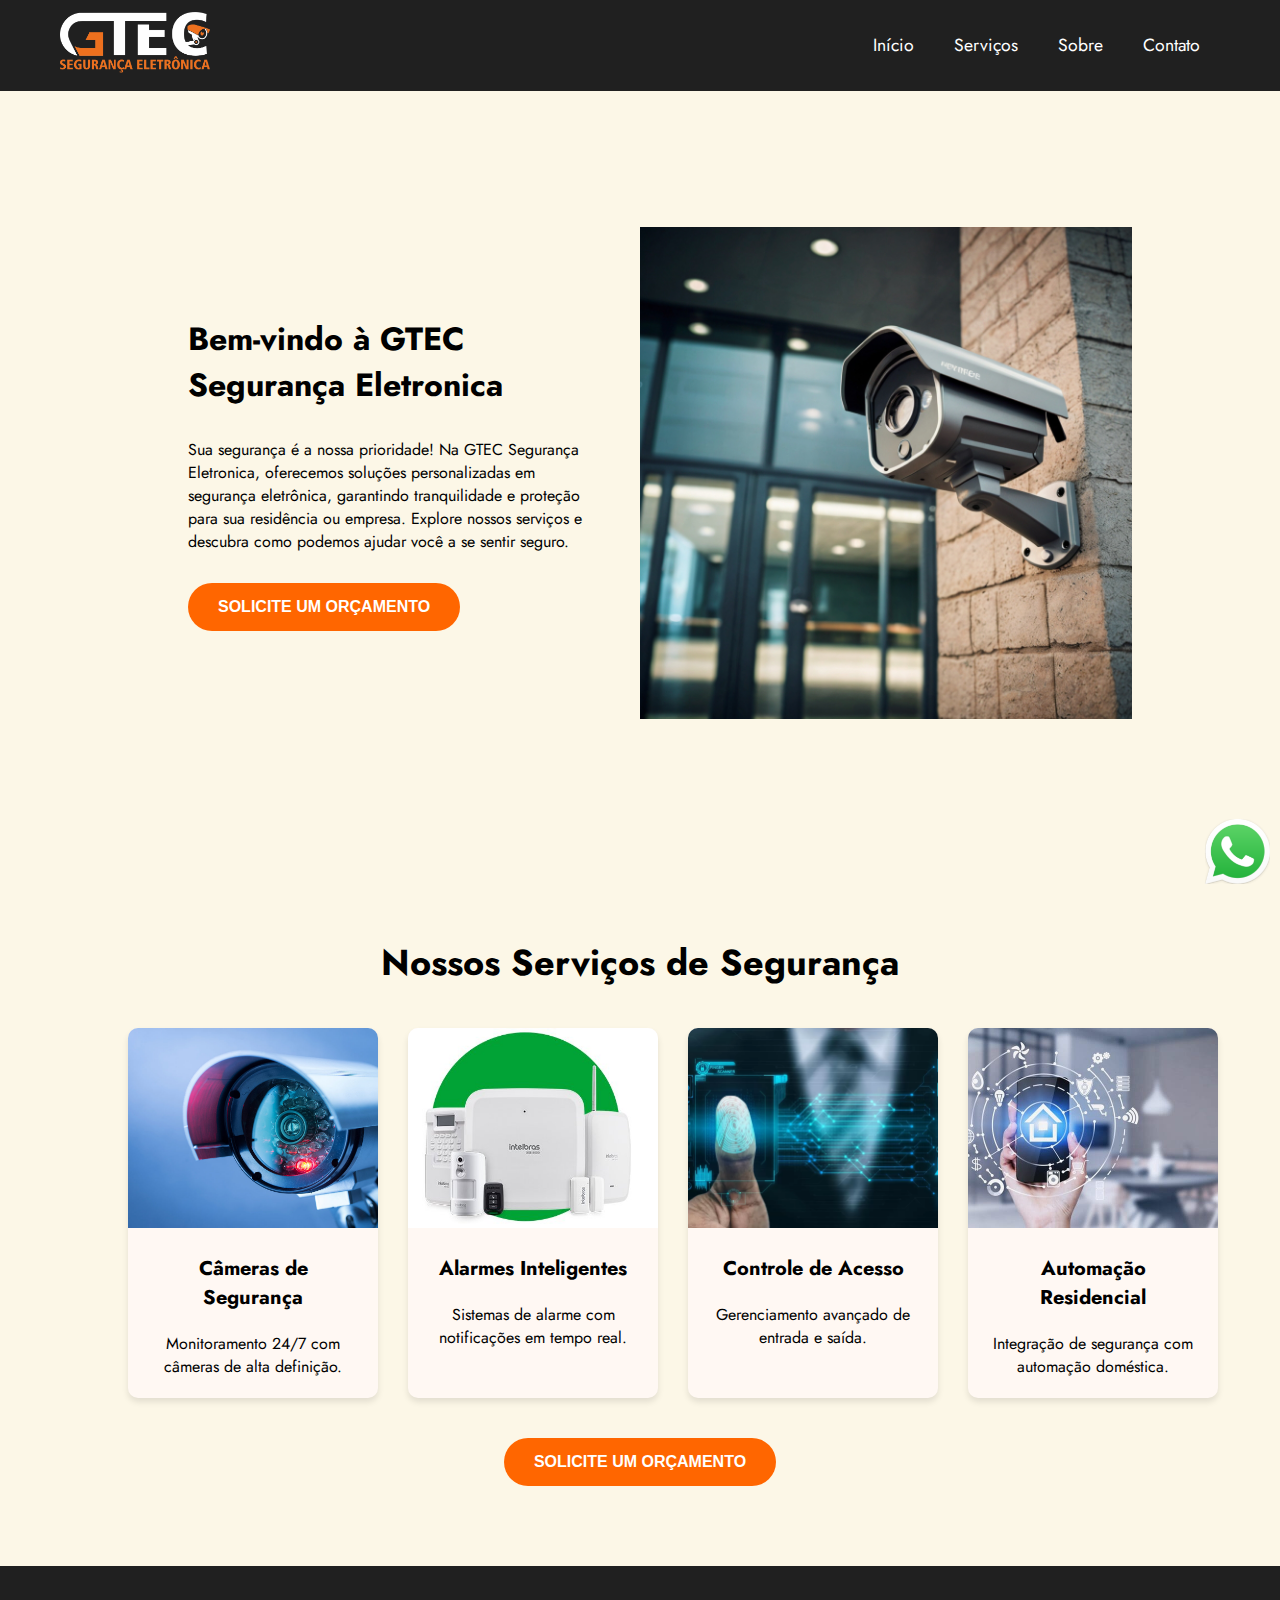
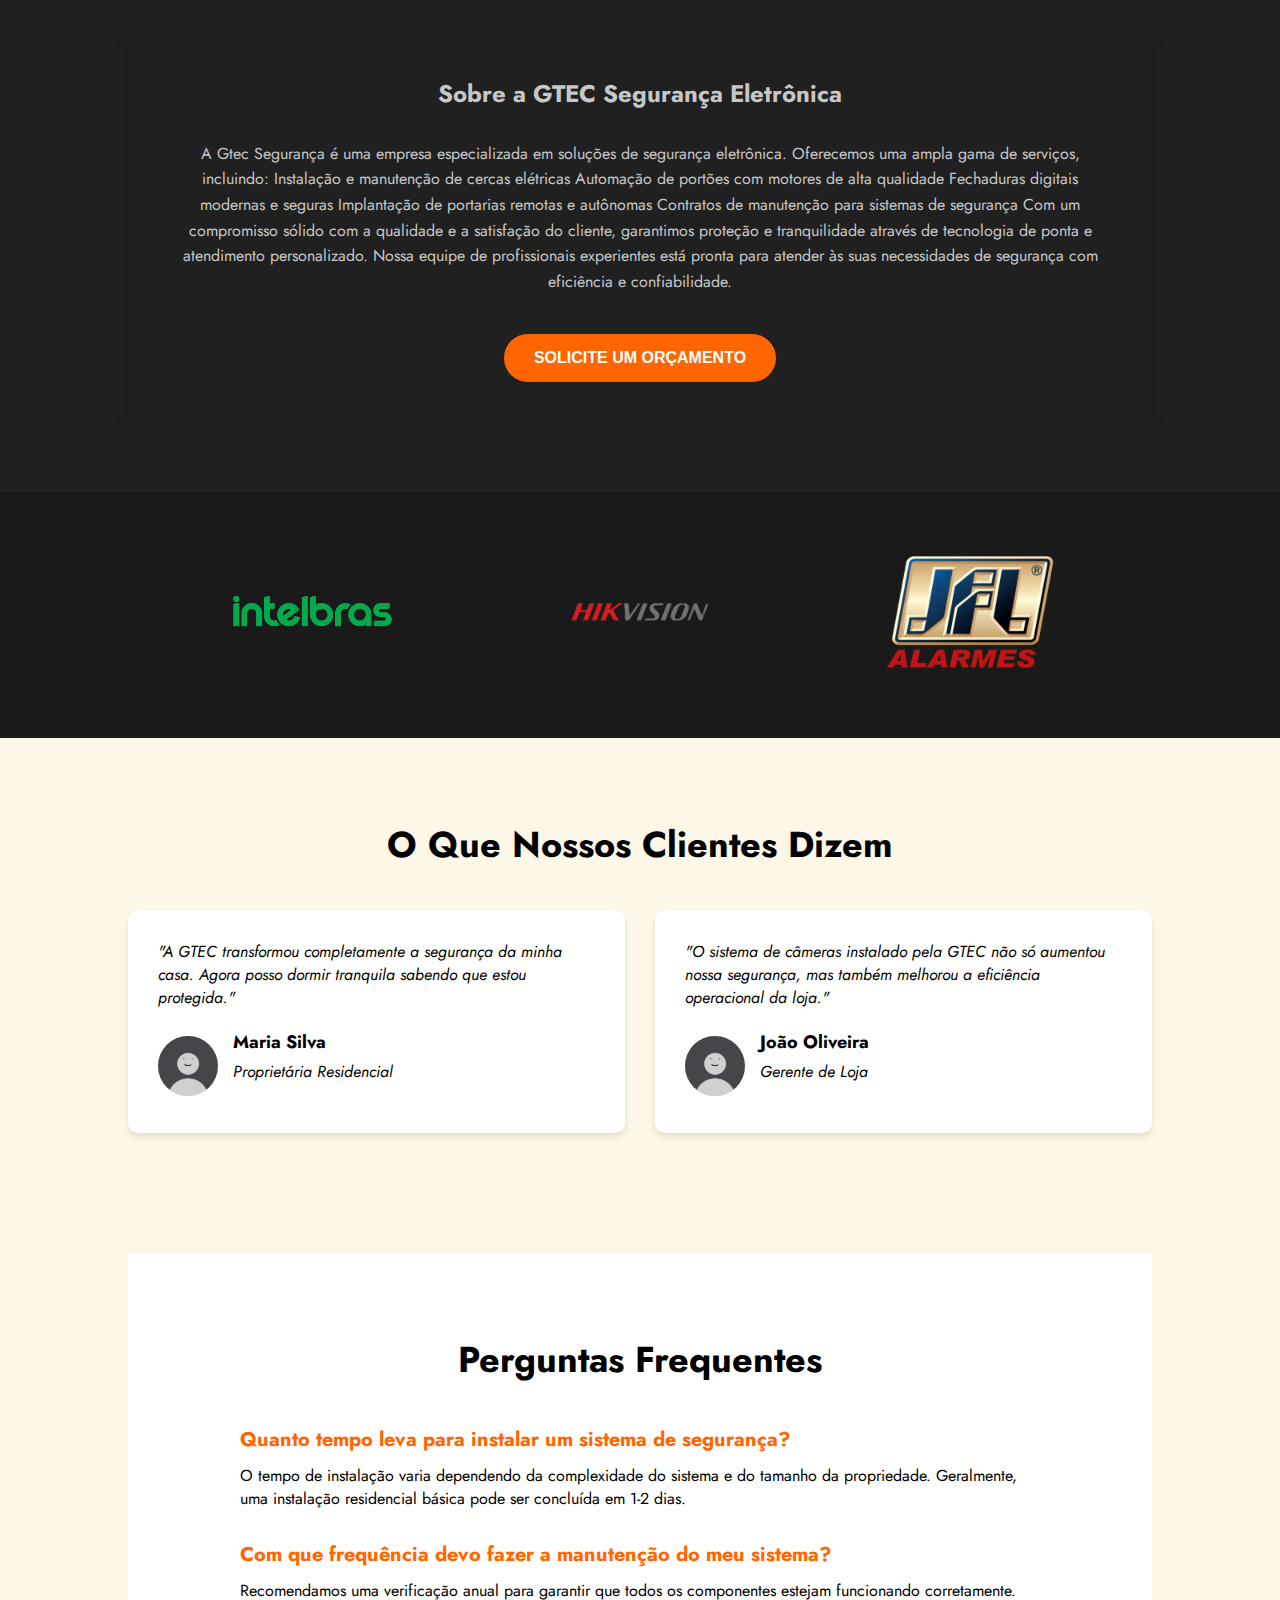
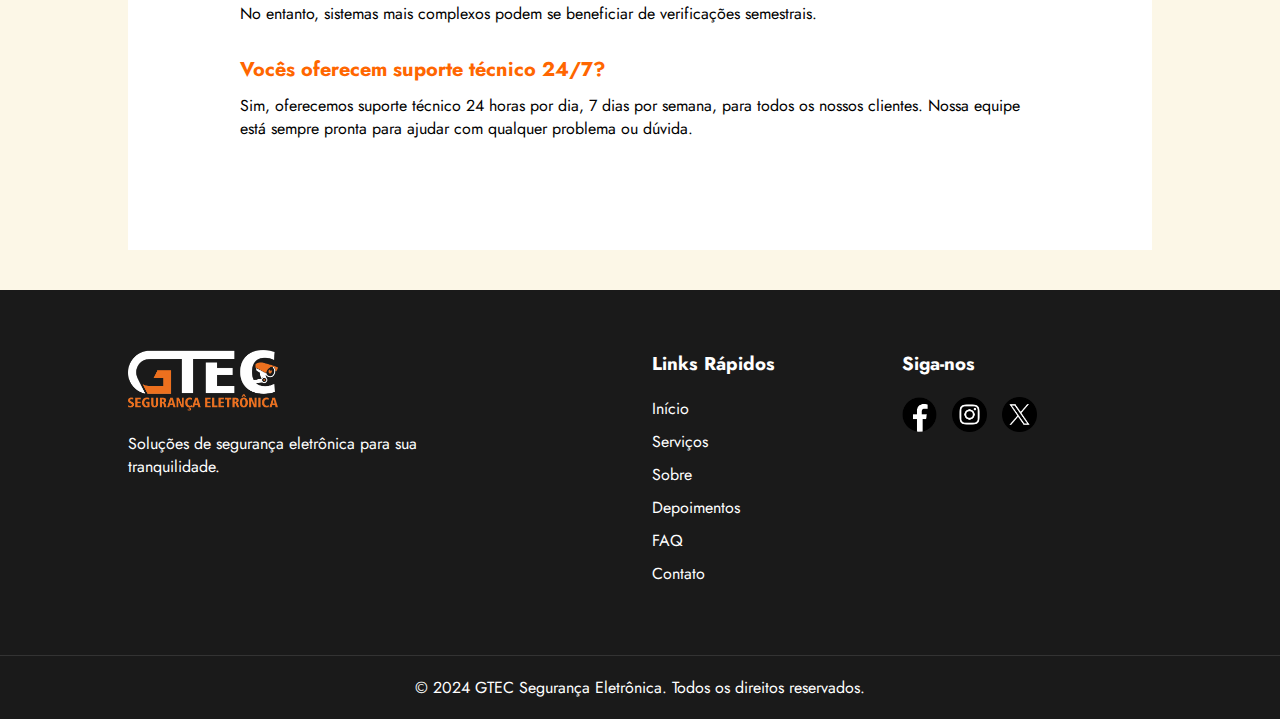
<file: index.html>
<!DOCTYPE html>
<html lang="pt-br">
<head>
    <meta charset="UTF-8">
    <meta name="viewport" content="width=device-width, initial-scale=1.0">
    <link rel="stylesheet" href="styles.css">
    <link rel="shortcut icon" href="favicon/b.png" Type="image/x-icon">
    <title>GTEC Segurança eletronica </title>
</head>
<body>
    <div class="sticy">
        <header>
            <div class="container">
                <div class="logo">
                    <img src="logo/branco.png"  alt="logo" >
                </div>

                <nav>
                    <ul>
                        <li><a href="index.html">Início</a></li>
                    <li><a href="#servicos">Serviços</a></li>
                    <li><a href="#sobre">Sobre</a></li>
                    <li><a href="https://wa.me/5583996273100" target="_blank">Contato</a></li>
                    </ul>
                </nav>

           

            </div>

        </header>
    </div>

<div class="fixed-contact"><a href="https://wa.me/5583996273100" target="_blank"><img src="whatsapp.png" alt=""></a></div>

<div class="Banner limitar-sessao">
   <div class="texto">
       <h1>Bem-vindo à GTEC Segurança  Eletronica</h1>
       <p>Sua segurança é a nossa prioridade! Na GTEC Segurança  Eletronica, oferecemos soluções personalizadas em segurança eletrônica, garantindo tranquilidade e proteção para sua residência ou empresa. Explore nossos serviços e descubra como podemos ajudar você a se sentir seguro.</p>
       
       <button class="Cta">
        <a href="https://wa.me/5583996273100" target="_blank">Solicite um Orçamento </a>
       </button>
   </div>
   <img src="Banner01.jpg" alt="Banner">
</div>

        

<section id="servicos" class="Servicos">
    <h2>Nossos Serviços de Segurança</h2>
    <div class="container-servicos limitar-sessao">
        <div class="box-servicos">
            <img src="camera.jpg" alt="Câmeras de Segurança">
            <h3>Câmeras de Segurança</h3>
            <p>Monitoramento 24/7 com câmeras de alta definição.</p>
        </div>
        <div class="box-servicos">
            <img src="alarme.jpg" alt="Alarmes Inteligentes">
            <h3>Alarmes Inteligentes</h3>
            <p>Sistemas de alarme com notificações em tempo real.</p>
        </div>
        <div class="box-servicos">
            <img src="controle de acesso.webp" alt="Controle de Acesso">
            <h3>Controle de Acesso</h3>
            <p>Gerenciamento avançado de entrada e saída.</p>
        </div>
        <div class="box-servicos">
            <img src="automacao residencial.jpg" alt="Automação Residencial">
            <h3>Automação Residencial</h3>
            <p>Integração de segurança com automação doméstica.</p>
        </div>
    </div>
    <button class="Cta">
        <a href="#contato">Solicite um Orçamento</a>
    </button>
</section>


        <section class="sobre-nos " id="sobre">
            <div class="sobre  limitar-sessao">
                <h2>Sobre a GTEC Segurança Eletrônica</h2>

                <!--p>Me chameo Elenison, o CEO e especialista em segurança eletrônica  da GTEC Segurança Eletronica. Com 10 anos de experiência no setor, minha missão é proporcionar soluções de segurança de alta qualidade, adaptadas às necessidades de cada cliente. Acredito que a segurança é um direito de todos e estou comprometido em entregar um serviço excepcional, com atenção aos detalhes e um atendimento personalizado.</p-->

                <p>A Gtec Segurança é uma empresa especializada em soluções de segurança eletrônica. Oferecemos uma ampla gama de serviços, incluindo: Instalação e manutenção de cercas elétricas Automação de portões com motores de alta qualidade Fechaduras digitais modernas e seguras Implantação de portarias remotas e autônomas Contratos de manutenção para sistemas de segurança Com um compromisso sólido com a qualidade e a satisfação do cliente, garantimos proteção e tranquilidade através de tecnologia de ponta e atendimento personalizado. Nossa equipe de profissionais experientes está pronta para atender às suas necessidades de segurança com eficiência e confiabilidade.</p>
               
                 
       <button class="Cta">
        <a href="https://wa.me/5583996273100" target="_blank">Solicite um Orçamento </a>
       </button>

            </div>
        </section>

<section class="marcas">
    <div class="limitar-sessao box-marcas">
        <div><img src="intelbras.png" alt=""></div>
        <div><img src="hikvison.png" alt=""></div>
        <div><img src="jfl.png" alt=""></div>
    </div>
</section>

<section id="depoimentos" class="depoimentos limitar-sessao">
    <h2>O Que Nossos Clientes Dizem</h2>
    <div class="container-depoimentos">
        <div class="box-depoimento">
            <p>"A GTEC transformou completamente a segurança da minha casa. Agora posso dormir tranquila sabendo que estou protegida."</p>
            <div class="cliente-info">
                <img src="perfil.jpg" alt="Maria Silva">
                <div>
                    <h4>Maria Silva</h4>
                    <p>Proprietária Residencial</p>
                </div>
            </div>
        </div>
        <div class="box-depoimento">
            <p>"O sistema de câmeras instalado pela GTEC não só aumentou nossa segurança, mas também melhorou a eficiência operacional da loja."</p>
            <div class="cliente-info">
                <img src="perfil.jpg" alt="João Oliveira">
                <div>
                    <h4>João Oliveira</h4>
                    <p>Gerente de Loja</p>
                </div>
            </div>
        </div>
    </div>
</section>

<section id="faq" class="faq limitar-sessao">
    <h2>Perguntas Frequentes</h2>
    <div class="faq-container">
        <div class="faq-item">
            <h3>Quanto tempo leva para instalar um sistema de segurança?</h3>
            <p>O tempo de instalação varia dependendo da complexidade do sistema e do tamanho da propriedade. Geralmente, uma instalação residencial básica pode ser concluída em 1-2 dias.</p>
        </div>
        <div class="faq-item">
            <h3>Com que frequência devo fazer a manutenção do meu sistema?</h3>
            <p>Recomendamos uma verificação anual para garantir que todos os componentes estejam funcionando corretamente. No entanto, sistemas mais complexos podem se beneficiar de verificações semestrais.</p>
        </div>
        <div class="faq-item">
            <h3>Vocês oferecem suporte técnico 24/7?</h3>
            <p>Sim, oferecemos suporte técnico 24 horas por dia, 7 dias por semana, para todos os nossos clientes. Nossa equipe está sempre pronta para ajudar com qualquer problema ou dúvida.</p>
        </div>
    </div>
</section>

<footer>
    <div class="footer-content limitar-sessao">
        <div class="footer-logo">
            <img src="logo/branco.png" alt="GTEC Logo">
            <p>Soluções de segurança eletrônica para sua tranquilidade.</p>
        </div>
        <div class="box-footer-links">
            <div class="footer-links">
                <h3>Links Rápidos</h3>
                <ul>
                    <li><a href="#inicio">Início</a></li>
                    <li><a href="#servicos">Serviços</a></li>
                    <li><a href="#sobre">Sobre</a></li>
                    <li><a href="#depoimentos">Depoimentos</a></li>
                    <li><a href="#faq">FAQ</a></li>
                    <li><a href="#contato">Contato</a></li>
                </ul>
            </div>
            <div class="footer-social">
                <h3>Siga-nos</h3>
                <div class="social-icons">
                    <a href="#" class="social-icon"><img src="facebook.png" alt="Facebook"></a>
                    <a href="#" class="social-icon"><img src="instagram.png" alt="Instagram"></a>
                    <a href="#" class="social-icon"><img src="twitter.png" alt="LinkedIn"></a>
                </div>
        </div>
        </div>
    </div>
    <div class="footer-bottom">
        <p>&copy; 2024 GTEC Segurança Eletrônica. Todos os direitos reservados.</p>
    </div>
</footer>
        <!--a href="teste.html">x</a-->
        <script src="index.js"></script>
</body>
</html>
</file>
<file: styles.css>
@import url('https://fonts.googleapis.com/css2?family=Jost:ital,wght@0,100..900;1,100..900&display=swap');
@import url('https://fonts.googleapis.com/css2?family=Kumbh+Sans:wght@100..900&display=swap');

html {
    scroll-behavior: smooth;
  }

*{
    margin: 0;
    padding: 0;
    box-sizing: border-box;
}

body{
    font-family: "Jost";
  /*background-color: #f3e8e0;*/
  background-color:rgb(252, 247, 231) ;
}

.sticy{
    position: sticky;
          top: 0;
          z-index: 999;
}

header{
    background-color: #202020;
    padding: 12px;
    color: white;
}

.container {
    max-width: 1200px;
    margin: 0 auto;
    display: flex;
    justify-content: space-between;
    align-items: center;
    padding: 0 20px;
}


.logo img{
    width: 150px;
}

nav ul {
    list-style-type: none;
    display: flex;
    padding: 0;
    margin: 0;
}

nav ul li {
    margin: 0 20px;
}

nav ul li a {
    color: #ffffff;
    text-decoration: none;
    font-size: 1.1em;
    transition: color 0.3s;
}

nav ul li  h4{
    font-size: 17px;
    font-weight: 400;
    text-transform: uppercase;
}

nav ul li h4:hover {
    cursor: pointer;
    border-bottom: 1px solid  #ff6600;
}

/* Banner*/

.limitar-sessao{
    width: 100%;
    max-width: 1024px;
    margin: 0 auto;
}

.Banner{
    display: flex;
    align-items: center;
    justify-content: center;
    padding: 20px;
    width: 100%;
    height: 85vh;
}

.Banner .texto{
    display: flex;
    flex-direction: column;
    justify-content: center;
    align-items: flex-start;
    gap: 30px;
    margin: 20px 40px;
    
    
}

.Banner img{
    width: 500px;
    width: 50%;
}

.Cta a{
    color: white;
    text-decoration: none;
}

.Cta {
    padding: 15px 30px; /* Espaçamento interno do botão */
    border-radius: 25px; /* Bordas arredondadas */
    border: none; /* Remove a borda padrão */
    background-color: #ff6600; /* Cor de fundo do botão */
    font-size: 16px; /* Tamanho da fonte do botão */
    text-transform: uppercase; /* Transformação de texto */
    font-weight: 600; /* Peso da fonte */
    color: white; /* Cor do texto */
    cursor: pointer; /* Muda o cursor ao passar o mouse */
    transition: background-color 0.3s, transform 0.2s; /* Efeito de transição */
}

.Cta:hover {
    background-color: #e55b00; /* Cor do botão ao passar o mouse */
    transform: translateY(-2px); /* Efeito de elevação ao passar o mouse */
}

/* Sobre*/
.sobre-nos{
    padding: 50px 0px;
    background-color: #202020; /* Cor de fundo suave */
}
.sobre {
   
    padding: 40px; /* Espaçamento interno */
    box-shadow: 0 4px 15px rgba(0, 0, 0, 0.1); /* Sombra suave */
    text-align: center; /* Centraliza o texto */
    margin: 20px auto; /* Margem superior/inferior e centraliza na página */
  
   
}

.sobre h2 {
    font-size: 24px; /* Tamanho da fonte do título */
    margin-bottom: 20px; /* Espaçamento abaixo do título */
    color: #c7c7c7; /* Cor do texto */
}

.sobre p {
    font-size: 16px; /* Tamanho da fonte do parágrafo */
    line-height: 1.6; /* Espaçamento entre linhas */
    color: #c7c7c7; /* Cor do texto */
    margin-bottom: 30px; /* Espaçamento abaixo do parágrafo */
    padding: 10px;
    
    
    
}




/* Servicos*/
.Servicos {
    padding: 80px 0;
    text-align: center;
}

.Servicos h2 {
    
    font-size: 36px;
    margin-bottom: 40px;
}

.container-servicos {
    display: flex;
    justify-content: flex-start;
    gap: 30px;
    margin-bottom: 40px;
}

.box-servicos {
    background-color: #fff8f3;
    border-radius: 10px;
    overflow: hidden;
    box-shadow: 0 4px 6px rgba(0, 0, 0, 0.1);
    transition: transform 0.3s;
    width: calc(25% - 30px);
    min-width: 250px;
}

.box-servicos:hover {
    transform: translateY(-5px);
}

.box-servicos img {
    width: 100%;
    height: 200px;
    object-fit: cover;
}

.box-servicos h3 {
    padding: 20px;
    font-size: 20px;
}

.box-servicos p {
    padding: 0 20px 20px;
}

/* Servicos*/

/* marcas*/
.marcas{
    background-color:#1a1a1a;

}

.box-marcas{
    display: flex;
    align-items: center;
    justify-content: space-around;
    width: 100%;
    padding: 20px;
    
}

.marcas img{
    width: 200px;
}

/* Servicos*/

.depoimentos {
    padding: 80px 0;
    
}

.depoimentos h2 {
    font-size: 36px;
    text-align: center;
    margin-bottom: 40px;
}

.container-depoimentos {
    display: flex;
    justify-content: center;
    gap: 30px;
    flex-wrap: wrap;
}

.box-depoimento {
    background-color: #ffffff;
    padding: 30px;
    border-radius: 10px;
    box-shadow: 0 4px 6px rgba(0, 0, 0, 0.1);
    width: calc(50% - 15px);
    min-width: 300px;
}

.box-depoimento p {
    font-style: italic;
    margin-bottom: 20px;
}

.cliente-info {
    display: flex;
    align-items: center;
}

.cliente-info img {
    width: 60px;
    height: 60px;
    border-radius: 50%;
    margin-right: 15px;
}

.cliente-info h4 {
    font-size: 18px;
    margin-bottom: 5px;
}

.faq {
    padding: 80px 0;
    background-color: #ffffff;
    margin: 40px auto;
}

.faq h2 {
    font-size: 36px;
    text-align: center;
    margin-bottom: 40px;
}

.faq-container {
    max-width: 800px;
    margin: 0 auto;
}

.faq-item {
    margin-bottom: 30px;
}

.faq-item h3 {
    font-size: 20px;
    margin-bottom: 10px;
    color: #ff6600;
}

footer {
    background-color: #1a1a1a;
    color: #ffffff;
    padding: 60px 0 20px;
}

.footer-content {
    display: flex;
    justify-content: space-between;
    flex-wrap: wrap;
    margin-bottom: 40px;
}

.footer-logo, .footer-links, .footer-social {
    width: 30%;
    min-width: 250px;
    margin-bottom: 20px;
}

.footer-logo img {
    width: 150px;
    margin-bottom: 15px;
}

.footer-links h3, .footer-social h3 {
    margin-bottom: 20px;
}

.footer-links ul {
    list-style-type: none;
}

.footer-links ul li {
    margin-bottom: 10px;
}

.footer-links ul li a {
    color: #ffffff;
    text-decoration: none;
    transition: color 0.3s;
}

.footer-links ul li a:hover {
    color: #ff8533;
}

.social-icons {
    display: flex;
    gap: 15px;
}

.social-icon img {
    width: 35px;
    transition: transform 0.3s;
}

.social-icon:hover img {
    transform: scale(1.1);
}

.footer-bottom {
    text-align: center;
    padding-top: 20px;
    border-top: 1px solid #333;
}

.box-footer-links{
    display: flex;
}

.social-icons{
 display: flex;
    flex-direction: row;   
}



.fixed-contact{
    position: fixed;
    bottom: 0;
    right: 0;
    padding: 10px;
}

.fixed-contact img{
    width: 65px;

}

/*Media quarys*/
@media (max-width: 768px) {
    header .container {
        flex-direction: column;
        gap: 20px;
        width: 100%;
    }

    .Banner .texto {
        text-align: center;
        align-items: center;
        margin: 0 auto;
    }

    .Banner img {
        display: none;
    }

    .faq {
        text-align: center;
    }

    .desktop-nav {
        display: none;
    }

    .mobile-menu-button {
        display: block;
    }

    .Banner h1 {
        font-size: 28px; /* Ajuste no tamanho da fonte */
    }

    .box-servicos {
        width: calc(50% - 15px);
    }

    .container-servicos {
        align-items: center;
        flex-wrap: wrap;
        flex-direction: column;
    }

    .container-depoimentos {
        align-items: center;
        flex-direction: column;
    }

    .marcas {
        padding-top: 50px;
        background-color: #1a1a1a;
    }

    .box-marcas {
        align-items: center;
        flex-wrap: wrap;
        flex-direction: column;
        gap: 30px;
        padding: 20px;
    }

    .contato-container {
        flex-direction: column;
    }

    .contato-info,
    .contato-form {
        width: 100%;
    }

    .footer-logo,
    .footer-links,
    .footer-social {
        width: 100%;
        text-align: center;
    }

    .social-icons {
        justify-content: center;
    }

    .box-footer-links {
        display: flex;
        margin: 0 auto;
    }

    .social-icons {
        display: flex;
        flex-direction: column;
    }

    .fixed-contact {
        display: none; /* Torna o botão visível */
        overflow: hidden; /* Garante que o conteúdo seja visível */
        
    }

    .fixed-contact img {
        display: none; /* Torna o ícone visível */
       
    }
}

@media (max-width: 480px) {
    .box-servicos {
        width: 80%;
    }

    .faq-container{
       padding: 30px;
       width: 400px;
    }
    .box-depoimento {
        width: 80%;
    }

   .box-footer-links{
    flex-direction: column;
   }

    .footer-content {
        flex-direction: column; /* Flex-direction para coluna */
        align-items: center; /* Alinha os itens ao centro */
    }

    .footer-logo,
    .footer-links,
    .footer-social {
        width: 80%; /* Ajuste na largura */
        text-align: center; /* Centraliza o texto */
    }
}


/*

@media (max-width: 768px) {
    header .container{
        flex-direction: column;
        gap: 20px;
        width: 100%;
    }

     .Banner .texto{
        text-align: center;
        align-items: center;
        margin: 0 auto;
    }

    .Banner img{
        display: none;
    }

    .faq{
        text-align: center;
    }

    .desktop-nav {
        display: none;
    }

    .mobile-menu-button {
        display: block;
    }

    .Banner h1 {
        font-size: 36px;
    }

    .box-servicos {
        width: calc(50% - 15px);
        
    }

    .container-servicos{
        align-items: center;
        flex-wrap: wrap;
        flex-direction: column;
    }

    .container-depoimentos{
        align-items: center;
        flex-direction: column;
    }

    .marcas{
        padding-top: 50px;
        background-color:#1a1a1a;
    }

    .box-marcas{
        align-items: center;
        flex-wrap: wrap;
        flex-direction: column;
        gap: 30px;
        padding: 20px;
    }

    .contato-container {
        flex-direction: column;
    }

    .contato-info, .contato-form {
        width: 100%;
    }

    .footer-logo, .footer-links, .footer-social {
        width: 100%;
        text-align: center;
    }

    .social-icons {
        justify-content: center;
    }

    .box-footer-links{
        display: flex;
        margin: 0 auto;
    }

    .social-icons{
        display: flex;
        flex-direction: column;
    }

  
    
    .fixed-contact {
       display: none;
       overflow: hidden;
       margin: 0;
       padding: 0;
    
    }
    .fixed-contact img{
        display: none;
    }
}

@media (max-width: 480px) {
    .box-servicos {
        width: 100%;
    }



    .box-depoimento {
        width: 100%;
    }
}  */
</file>
